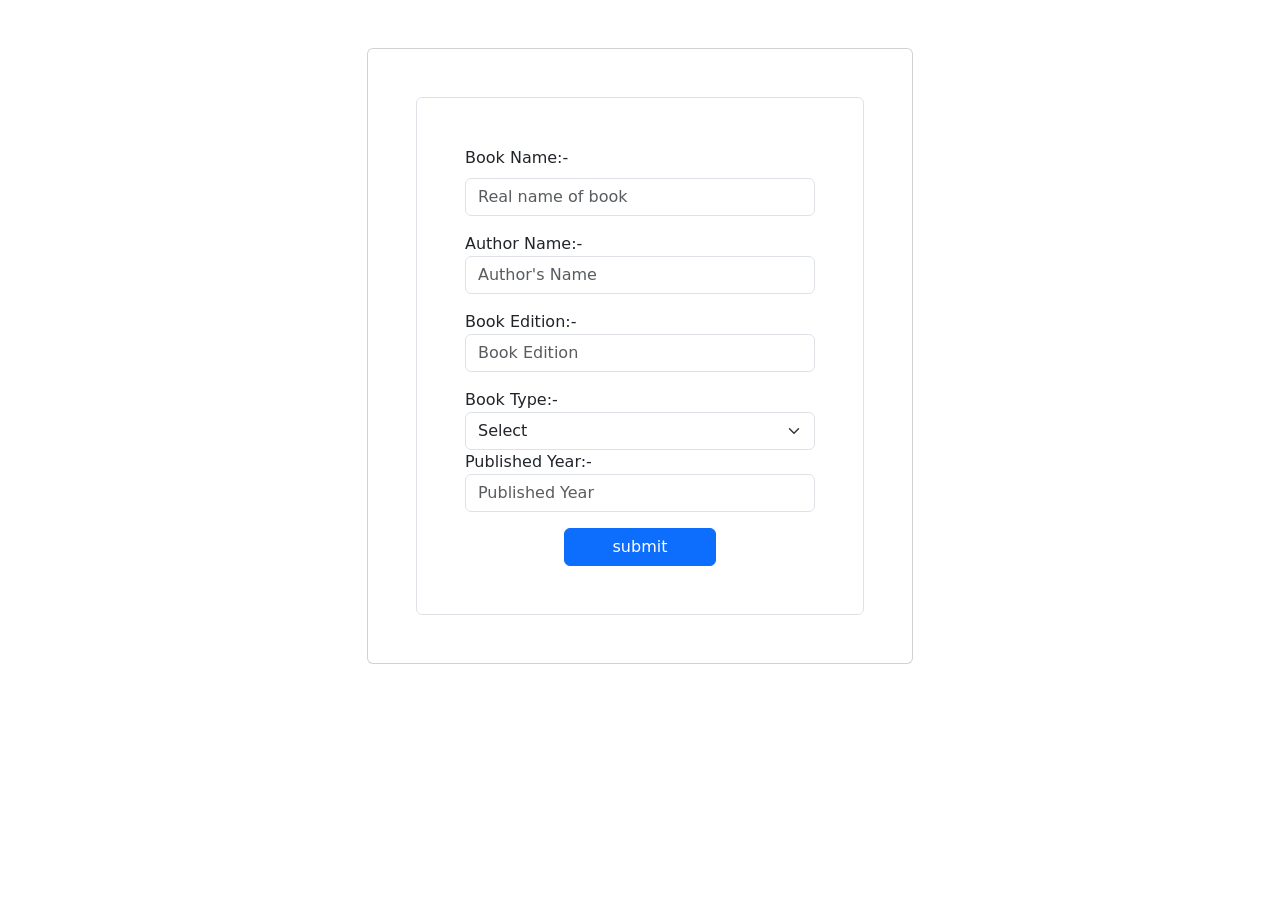
<file: add books.html>
<!DOCTYPE html>
<html lang="en">
<head>
    <meta charset="UTF-8">
    <meta name="viewport" content="width=device-width, initial-scale=1.0">
    <title>add books</title>
    <link href="https://cdn.jsdelivr.net/npm/bootstrap@5.3.8/dist/css/bootstrap.min.css" rel="stylesheet">
</head>
<body>
        <div class="container">
            <div class="row justify-content-center">
                <div class="col-lg-6 mt-5">
                    <div class="card p-5">
                        <form class="form-control p-5">
                            <label for="exapleInputName" class="form-label">Book Name:-</label>
                            <input type="text" class="form-control mb-3" placeholder="Real name of book"></input>
                            <label for="exapleInputName" >Author Name:-</label>
                            <input type="text" class="form-control mb-3" placeholder="Author's Name">
                            <label for="exapleInputName" >Book Edition:-</label>
                            <input type="text" class="form-control mb-3" placeholder="Book Edition">
                            <label for="exapleInputName" >Book Type:-</label>
                                <select class="form-select">
                                    <option>Select</option>
                                    <option>fictional</option>
                                    <option>Noval</option>
                                    <option>Reference:</option>
                                    <option>Textbooks/Academic</option>
                                    <option>Science Fiction (Sci-Fi)</option>
                                    <option>Autobiography/Biography</option>
                                </select>
                            <!-- <input type="none"> -->

                            <label for="exapleInputName">Published Year:-</label>
                            <input type="text" class="form-control mb-3" placeholder="Published Year">

                            <div class=" text-center">
                                <button type="submit" class="btn btn-primary px-5">submit</button>
                            </div>
                        </form>
                    </div>
                </div>
            </div>
        </div>
    </form>
</body>
</html>
</file>
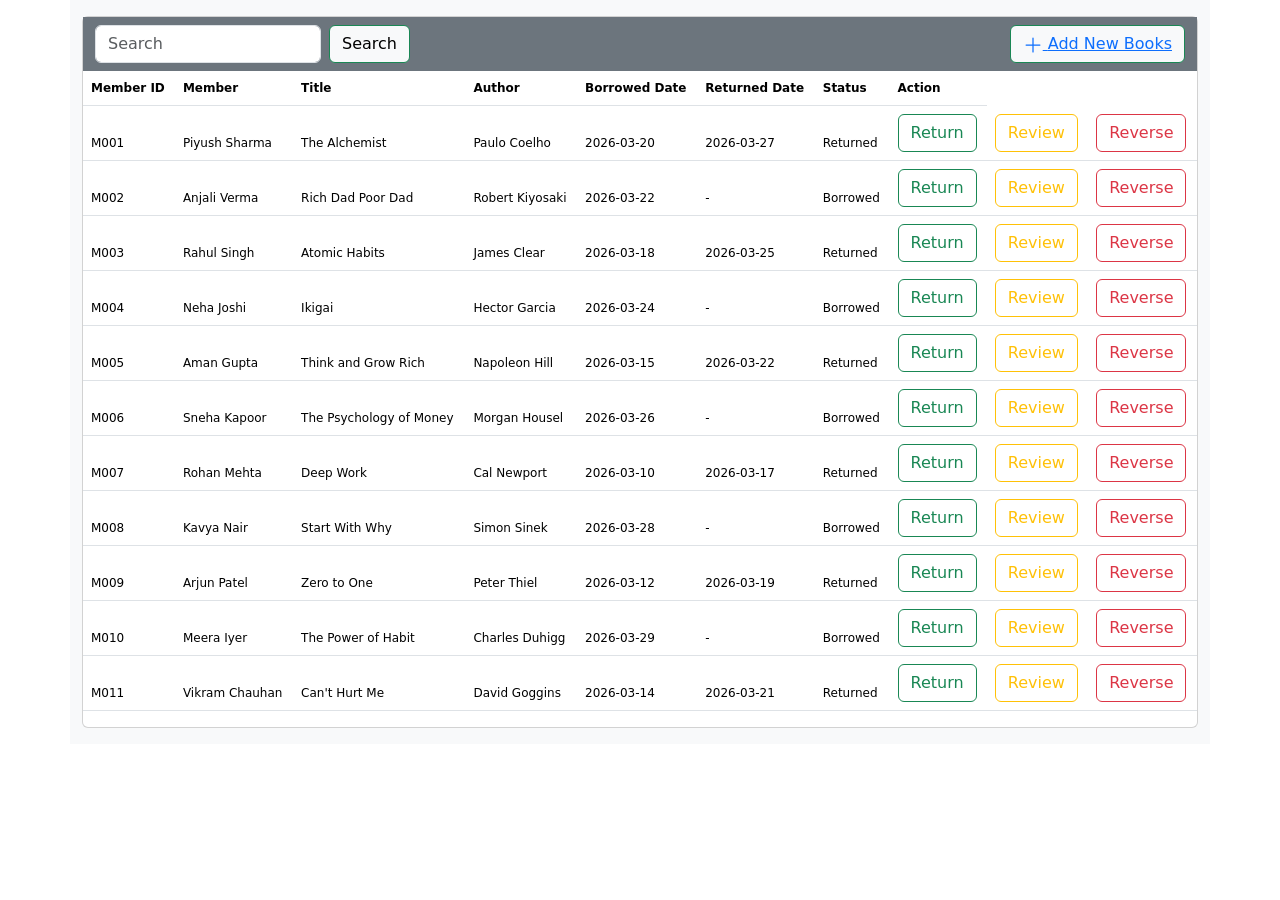
<file: check-out-books.html>
<!doctype html>
<html lang="en">
  <head>
    <meta charset="UTF-8" />
    <meta name="viewport" content="width=device-width, initial-scale=1.0" />
    <title>check-out-books</title>
    <link
      href="https://cdn.jsdelivr.net/npm/bootstrap@5.3.8/dist/css/bootstrap.min.css"
      rel="stylesheet"
    />
    <style>
      .container > btn :hover{
        cursor:pointer;
      }
    </style>
  </head>
  <body>
    <div class="container bg-light py-3">
      <div class="row">
        <div class="col-lg-12">
          <div class="card">
            <nav class="navbar text-bg-secondary btn-outline-warning">
              <div class="container">
                <form class="d-flex" role="search">
                  <input
                    class="form-control me-2"
                    type="search"
                    placeholder="Search"
                    aria-label="Search"
                  />
                  <button
                    class="btn text-bg-light btn-outline-success"
                    type="submit"
                  >
                    Search
                  </button>
                </form>
                <a href="/add books.html">
                  <button class="btn text-bg-light btn-outline-success">
                  <span>
                    <svg
                      xmlns="http://www.w3.org/2000/svg"
                      width="20"
                      height="20"
                      fill="currentColor"
                      class="bi bi-plus-lg"
                      viewBox="0 0 16 16"
                    >
                      <path
                        fill-rule="evenodd"
                        d="M8 2a.5.5 0 0 1 .5.5v5h5a.5.5 0 0 1 0 1h-5v5a.5.5 0 0 1-1 0v-5h-5a.5.5 0 0 1 0-1h5v-5A.5.5 0 0 1 8 2"
                      />
                    </svg>
                  </span>
                Add New Books
              </a>
                </button>
              </div>
            </nav>
            <table style ="font-size: 12px" class="table">
              <thead>
                <tr>
                  <th>Member ID</th>
                  <th>Member</th>
                  <th>Title</th>
                  <th>Author</th>
                  <th>Borrowed Date</th>
                  <th>Returned Date</th>
                  <th>Status</th>
                  <th class="colspan-3">Action</th>
                </tr>
                <tr>
                  <td>M001</td>
                  <td>Piyush Sharma</td>
                  <td>The Alchemist</td>
                  <td>Paulo Coelho</td>
                  <td>2026-03-20</td>
                  <td>2026-03-27</td>
                  <td>Returned</td>
                  <td>
                    <button type="button" class="btn btn-outline-success">
                      Return
                    </button>
                  </td>
                  <td>
                    <button type="button" class="btn btn-outline-warning">
                      Review
                    </button>
                  </td>
                  <td>
                    <button type="button" class="btn btn-outline-danger">
                      Reverse
                    </button>
                  </td>
                </tr>
                <tr>
                  <td>M002</td>
                  <td>Anjali Verma</td>
                  <td>Rich Dad Poor Dad</td>
                  <td>Robert Kiyosaki</td>
                  <td>2026-03-22</td>
                  <td>-</td>
                  <td>Borrowed</td>
                  <td>
                    <button type="button" class="btn btn-outline-success">
                      Return
                    </button>
                  </td>
                  <td>
                    <button type="button" class="btn btn-outline-warning">
                      Review
                    </button>
                  </td>
                  <td>
                    <button type="button" class="btn btn-outline-danger">
                      Reverse
                    </button>
                  </td>
                </tr>

                <tr>
                  <td>M003</td>
                  <td>Rahul Singh</td>
                  <td>Atomic Habits</td>
                  <td>James Clear</td>
                  <td>2026-03-18</td>
                  <td>2026-03-25</td>
                  <td>Returned</td>
                  <td>
                    <button type="button" class="btn btn-outline-success">
                      Return
                    </button>
                  </td>
                  <td>
                    <button type="button" class="btn btn-outline-warning">
                      Review
                    </button>
                  </td>
                  <td>
                    <button type="button" class="btn btn-outline-danger">
                      Reverse
                    </button>
                  </td>
                </tr>
                <tr></tr>
                <tr>
                  <td>M004</td>
                  <td>Neha Joshi</td>
                  <td>Ikigai</td>
                  <td>Hector Garcia</td>
                  <td>2026-03-24</td>
                  <td>-</td>
                  <td>Borrowed</td>
                  <td>
                    <button type="button" class="btn btn-outline-success">
                      Return
                    </button>
                  </td>
                  <td>
                    <button type="button" class="btn btn-outline-warning">
                      Review
                    </button>
                  </td>
                  <td>
                    <button type="button" class="btn btn-outline-danger">
                      Reverse
                    </button>
                  </td>
                </tr>
                <tr>
                  <td>M005</td>
                  <td>Aman Gupta</td>
                  <td>Think and Grow Rich</td>
                  <td>Napoleon Hill</td>
                  <td>2026-03-15</td>
                  <td>2026-03-22</td>
                  <td>Returned</td>
                  <td>
                    <button type="button" class="btn btn-outline-success">
                      Return
                    </button>
                  </td>
                  <td>
                    <button type="button" class="btn btn-outline-warning">
                      Review
                    </button>
                  </td>
                  <td>
                    <button type="button" class="btn btn-outline-danger">
                      Reverse
                    </button>
                  </td>
                </tr>
                <tr>
                  <td>M006</td>
                  <td>Sneha Kapoor</td>
                  <td>The Psychology of Money</td>
                  <td>Morgan Housel</td>
                  <td>2026-03-26</td>
                  <td>-</td>
                  <td>Borrowed</td>
                  <td>
                    <button type="button" class="btn btn-outline-success">
                      Return
                    </button>
                  </td>
                  <td>
                    <button type="button" class="btn btn-outline-warning">
                      Review
                    </button>
                  </td>
                  <td>
                    <button type="button" class="btn btn-outline-danger">
                      Reverse
                    </button>
                  </td>
                </tr>
                <tr>
                  <td>M007</td>
                  <td>Rohan Mehta</td>
                  <td>Deep Work</td>
                  <td>Cal Newport</td>
                  <td>2026-03-10</td>
                  <td>2026-03-17</td>
                  <td>Returned</td>
                  <td>
                    <button type="button" class="btn btn-outline-success">
                      Return
                    </button>
                  </td>
                  <td>
                    <button type="button" class="btn btn-outline-warning">
                      Review
                    </button>
                  </td>
                  <td>
                    <button type="button" class="btn btn-outline-danger">
                      Reverse
                    </button>
                  </td>
                </tr>
                <tr>
                  <td>M008</td>
                  <td>Kavya Nair</td>
                  <td>Start With Why</td>
                  <td>Simon Sinek</td>
                  <td>2026-03-28</td>
                  <td>-</td>
                  <td>Borrowed</td>
                  <td>
                    <button type="button" class="btn btn-outline-success">
                      Return
                    </button>
                  </td>
                  <td>
                    <button type="button" class="btn btn-outline-warning">
                      Review
                    </button>
                  </td>
                  <td>
                    <button type="button" class="btn btn-outline-danger">
                      Reverse
                    </button>
                  </td>
                </tr>
                <tr>
                  <td>M009</td>
                  <td>Arjun Patel</td>
                  <td>Zero to One</td>
                  <td>Peter Thiel</td>
                  <td>2026-03-12</td>
                  <td>2026-03-19</td>
                  <td>Returned</td>
                  <td>
                    <button type="button" class="btn btn-outline-success">
                      Return
                    </button>
                  </td>
                  <td>
                    <button type="button" class="btn btn-outline-warning">
                      Review
                    </button>
                  </td>
                  <td>
                    <button type="button" class="btn btn-outline-danger">
                      Reverse
                    </button>
                  </td>
                </tr>
                <tr>
                  <td>M010</td>
                  <td>Meera Iyer</td>
                  <td>The Power of Habit</td>
                  <td>Charles Duhigg</td>
                  <td>2026-03-29</td>
                  <td>-</td>
                  <td>Borrowed</td>
                  <td>
                    <button type="button" class="btn btn-outline-success">
                      Return
                    </button>
                  </td>
                  <td>
                    <button type="button" class="btn btn-outline-warning">
                      Review
                    </button>
                  </td>
                  <td>
                    <button type="button" class="btn btn-outline-danger">
                      Reverse
                    </button>
                  </td>
                </tr>
                <tr>
                  <td>M011</td>
                  <td>Vikram Chauhan</td>
                  <td>Can't Hurt Me</td>
                  <td>David Goggins</td>
                  <td>2026-03-14</td>
                  <td>2026-03-21</td>
                  <td>Returned</td>
                  <td>
                    <button type="button" class="btn btn-outline-success">
                      Return
                    </button>
                  </td>
                  <td>
                    <button type="button" class="btn btn-outline-warning">
                      Review
                    </button>
                  </td>
                  <td>
                    <button type="button" class="btn btn-outline-danger">
                      Reverse
                    </button>
                  </td>
                </tr>
              </thead>
            </table>
          </div>
        </div>
      </div>
    </div>
  </body>
</html>
</file>
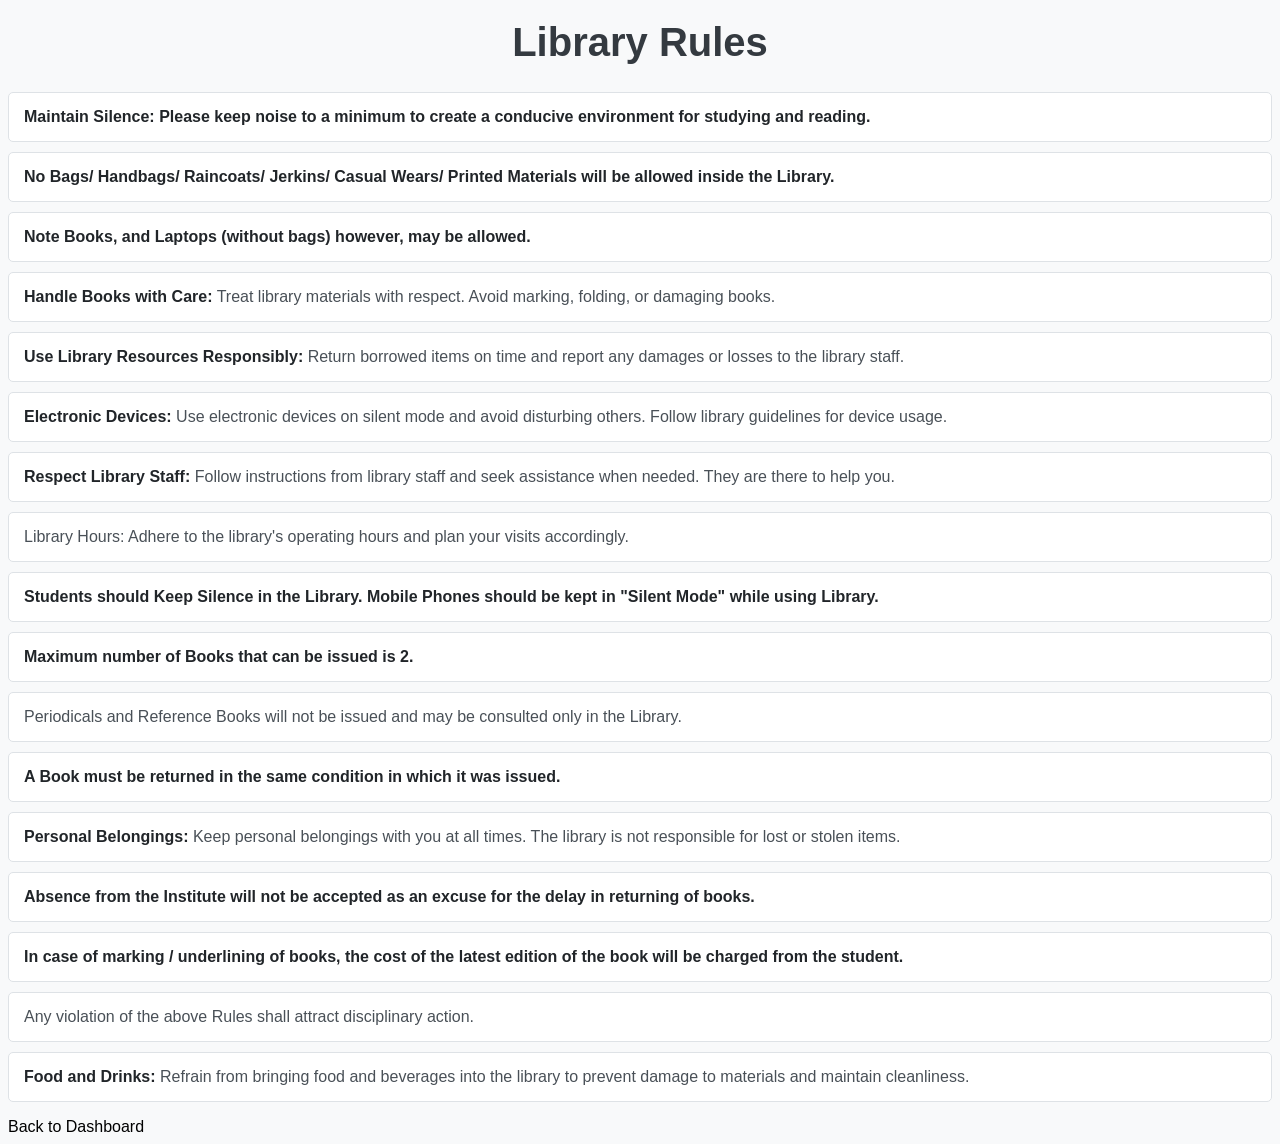
<file: libary rules.html>
<!DOCTYPE html>
<html lang="en">
<head>
    <meta charset="UTF-8">
    <meta name="viewport" content="width=device-width, initial-scale=1.0">
    <title>libary rules</title>
    <style>
        body{
            background-color: #f8f9fa;
            font-family: Arial, sans-serif;
        }

        h1 {
            color: #343a40;
            margin-top: 20px;
            text-align: center;
            font-size:40px;
        }

        ul {
            list-style-type: none;
            padding: 0;
        }

        li {
            background-color: #ffffff;
            border: 1px solid #dee2e6;
            border-radius: 5px;
            padding: 15px;
            margin-bottom: 10px;
            color: #495057;
        }

        li strong {
            color: #212529;
        }
        button{
            margin-right:400px;
             margin-top: 20px;
        }
         
        
    </style>
</head>
<body>
    <h1>Library Rules</h1>
    <ul>
        <li><strong>Maintain Silence: Please keep noise to a minimum to create a conducive environment for studying and reading.</strong></li>
        <li><strong>No Bags/ Handbags/ Raincoats/ Jerkins/ Casual Wears/ Printed Materials will be allowed inside the Library.</strong></li>
        <li><strong>Note Books, and Laptops (without bags) however, may be allowed.</strong></li>
        <li><strong>Handle Books with Care:</strong> Treat library materials with respect. Avoid marking, folding, or damaging books.</li>
        <li><strong>Use Library Resources Responsibly:</strong> Return borrowed items on time and report any damages or losses to the library staff.</li>
        <li><strong>Electronic Devices:</strong> Use electronic devices on silent mode and avoid disturbing others. Follow library guidelines for device usage.</li>
        <li><strong>Respect Library Staff:</strong> Follow instructions from library staff and seek assistance when needed. They are there to help you.</li>
        <li>Library Hours: Adhere to the library's operating hours and plan your visits accordingly.</li>
        <li><strong>Students should Keep Silence in the Library. Mobile Phones should be kept in "Silent Mode" while using Library.</strong></li>
        <li><strong>Maximum number of Books that can be issued is 2.</strong></li>
        <li>Periodicals and Reference Books will not be issued and may be consulted only in the Library.</li>
        <li><strong>A Book must be returned in the same condition in which it was issued.</strong></li>
        <li><strong>Personal Belongings:</strong> Keep personal belongings with you at all times. The library is not responsible for lost or stolen items.</li>
        <li><strong>Absence from the Institute will not be accepted as an excuse for the delay in returning of books.</strong></li>
        <li><strong>In case of marking / underlining of books, the cost of the latest edition of the book will be charged from the student.</strong></li>
        <li>Any violation of the above Rules shall attract disciplinary action.</li>
        <li><strong>Food and Drinks:</strong> Refrain from bringing food and beverages into the library to prevent damage to materials and maintain cleanliness.</li>
    </ul>   
            <butto
                <a href="index.html" class="btn btn-primary">Back to Dashboard</a>
            </button>
</body>
</html>
</file>
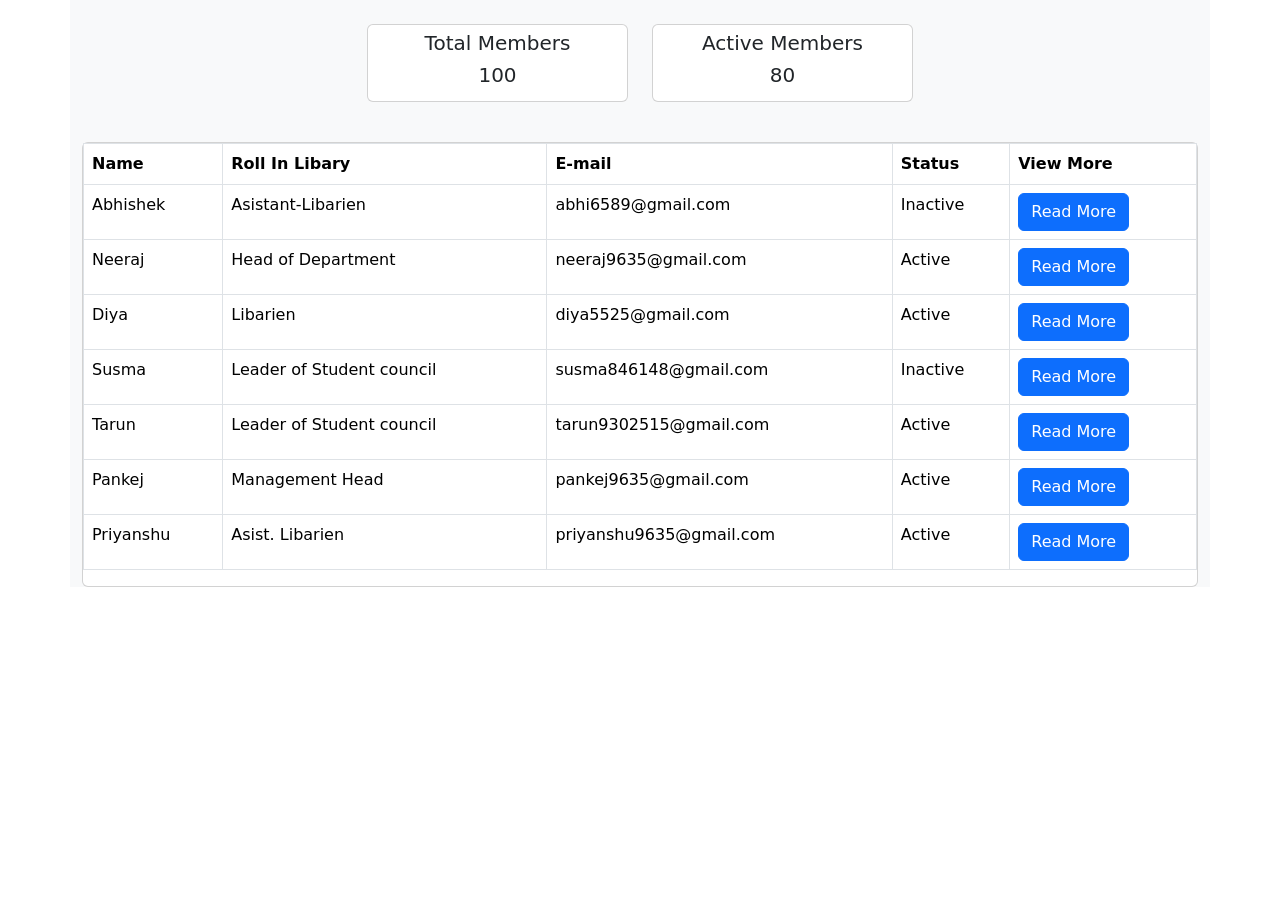
<file: members.html>
<!DOCTYPE html>
<html lang="en">
<head>
    <meta charset="UTF-8">
    <meta name="viewport" content="width=device-width, initial-scale=1.0">
    <title>members</title>
        <link
      href="https://cdn.jsdelivr.net/npm/bootstrap@5.3.8/dist/css/bootstrap.min.css"
      rel="stylesheet"
    />
</head>
<body>
    <div class="container bg-light ">
        <div class="row justify-content-center">
            <div class="col-lg-3 py-4">
                <div class="card btn btn-outline-primary">
                    <h5 class="text-center">Total Members</h5>
                    <h5 class="text-center">100</h5>       
                </div>
            </div>
            <div class="col-lg-3 py-4">
                <div class="card btn btn-outline-primary">
                    <h5 class="text-center">Active Members</h5>
                    <h5 class="text-center">80</h5>
                </div>
            </div> 
            <div class="col-lg-12">
                <div class="card mt-3">
                    <thead>
                        <table class="table table-bordered ">
                            <tr>
                                <th>Name</th>
                                <th>Roll In Libary</th>
                                <th>E-mail</th>
                                <th>Status</th>
                                <th>View More</th>
                            </tr>
                            <tr>
                                <td>Abhishek</td>
                                <td>Asistant-Libarien</td>
                                <td>abhi6589@gmail.com</td>
                                <td>Inactive</td>
                                <td><a href="#" class="btn btn-primary">Read More</a></td>
                            </tr> 
                            <tr>
                                <td>Neeraj</td>
                                <td>Head of Department</td>
                                <td>neeraj9635@gmail.com</td>
                                <td>Active</td>
                                <td><a href="#" class="btn btn-primary">Read More</a></td>
                            </tr>
                             <tr>
                                <td>Diya</td>
                                <td>Libarien</td>
                                <td>diya5525@gmail.com</td>
                                <td>Active</td>
                                <td><a href="#" class="btn btn-primary">Read More</a></td>
                            </tr> <tr>
                                <td>Susma</td>
                                <td>Leader of Student council</td>
                                <td>susma846148@gmail.com</td>
                                <td>Inactive</td>
                                <td><a href="#" class="btn btn-primary">Read More</a></td>
                            </tr>
                             <tr>
                                <td>Tarun</td>
                                <td>Leader of Student council</td>
                                <td>tarun9302515@gmail.com</td>
                                <td>Active</td>
                                <td><a href="#" class="btn btn-primary">Read More</a></td>
                            </tr> <tr>
                                <td>Pankej</td>
                                <td>Management Head</td>
                                <td>pankej9635@gmail.com</td>
                                <td>Active</td>
                                <td><a href="#" class="btn btn-primary">Read More</a></td>
                            </tr> <tr>
                                <td>Priyanshu</td>
                                <td>Asist. Libarien</td>
                                <td>priyanshu9635@gmail.com</td>
                                <td>Active</td>
                                <td><a href="#" class="btn btn-primary">Read More</a></td>
                            </tr>

                        
                        </table>
                    </thead>
                </div>       
                    
               
        </div>
    </div>
    
</body>
</html>

<!-- node.js is the run type environment -->
 <!-- what is achma script in java script
 what are key featutes of in java script.
 why achma script is very powerfull in java script and why javascript is so important in day to day life of a coder. -->
</file>
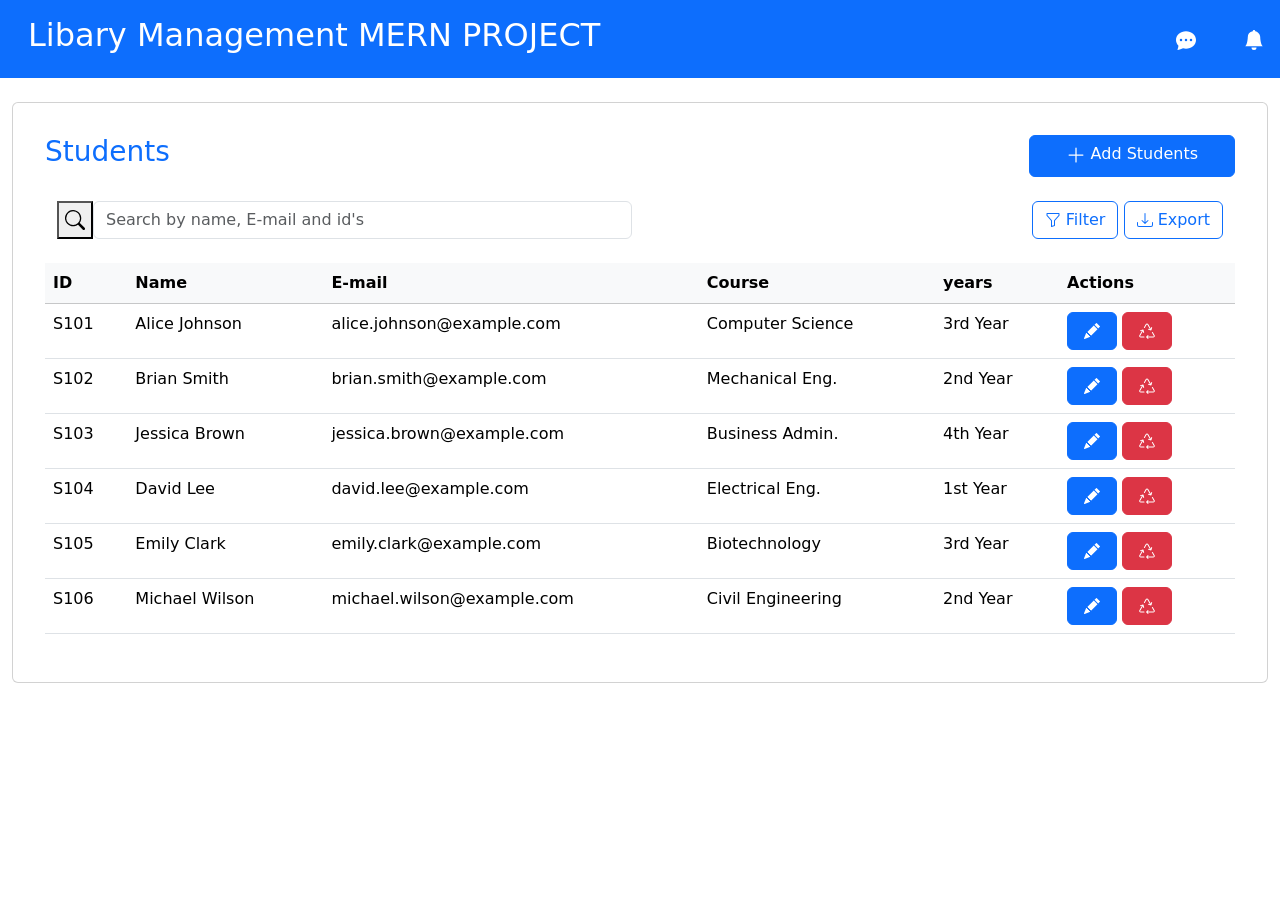
<file: student2.html>
<!doctype html>
<html lang="en">
  <head>
    <meta charset="UTF-8" />
    <meta name="viewport" content="width=device-width, initial-scale=1.0" />
    <title>student</title>
    <link
      href="https://cdn.jsdelivr.net/npm/bootstrap@5.3.8/dist/css/bootstrap.min.css"
      rel="stylesheet"
    />
    <style>
      .header {
        color: white;
      }
      h3{
        color:#0d6efd;
      }


    </style>
  </head>
  <body>
    <!-- header start from here -->
    <navbar class="header d-flex p-3 bg-primary">
      <div class="libary container-fluid">
        <h2>Libary Management MERN PROJECT</h2>
      </div>
      <div class="d-flex align-items-center gap-5">
        <span>
          <svg
            xmlns="http://www.w3.org/2000/svg"
            width="20"
            height="20"
            fill="currentColor"
            class="bi bi-chat-dots-fill"
            viewBox="0 0 16 16"
          >
            <path
              d="M16 8c0 3.866-3.582 7-8 7a9 9 0 0 1-2.347-.306c-.584.296-1.925.864-4.181 1.234-.2.032-.352-.176-.273-.362.354-.836.674-1.95.77-2.966C.744 11.37 0 9.76 0 8c0-3.866 3.582-7 8-7s8 3.134 8 7M5 8a1 1 0 1 0-2 0 1 1 0 0 0 2 0m4 0a1 1 0 1 0-2 0 1 1 0 0 0 2 0m3 1a1 1 0 1 0 0-2 1 1 0 0 0 0 2"
            />
          </svg>
        </span>
        <span>
          <svg
            xmlns="http://www.w3.org/2000/svg"
            width="20"
            height="20"
            fill="currentColor"
            class="bi bi-bell-fill"
            viewBox="0 0 16 16"
          >
            <path
              d="M8 16a2 2 0 0 0 2-2H6a2 2 0 0 0 2 2m.995-14.901a1 1 0 1 0-1.99 0A5 5 0 0 0 3 6c0 1.098-.5 6-2 7h14c-1.5-1-2-5.902-2-7 0-2.42-1.72-4.44-4.005-4.901"
            />
          </svg>
        </span>
      </div>
    </navbar>


    <!--dashboard start form here-->

    <div class="container-fluid mt-4">
      <div class="card p-3">
        <div class="card-body">
          
          <!-- header start from here -->
          <div class="d-flex justify-content-between mb-4">
          <h3>Students</h3>
          <button class="btn btn-primary d-flex">
            <span class="px-4">
              <svg
                xmlns="http://www.w3.org/2000/svg"
                width="20"
                height="20"
                fill="currentColor"
                class=""
                viewBox="0 0 16 16"
              >
                <path
                  fill-rule="evenodd"
                  d="M8 2a.5.5 0 0 1 .5.5v5h5a.5.5 0 0 1 0 1h-5v5a.5.5 0 0 1-1 0v-5h-5a.5.5 0 0 1 0-1h5v-5A.5.5 0 0 1 8 2"
                />
              </svg>
               Add Students
            </span
            >
          </button>
        </div>
                   <!-- search button here -->

        <div class="d-flex  justify-content-between container-fluid">
           <form class=" form-label w-50 d-flex" role="search">
              <button>
                <span>
                  <svg xmlns="http://www.w3.org/2000/svg" 
                    width="20"
                    height="20"
                    fill="currentColor" 
                    class="bi bi-search"
                    viewBox="0 0 16 16">
                    <path d="M11.742 10.344a6.5 6.5 0 1 0-1.397 1.398h-.001q.044.06.098.115l3.85 3.85a1 1 0 0 0 1.415-1.414l-3.85-3.85a1 1 0 0 0-.115-.1zM12 6.5a5.5 5.5 0 1 1-11 0 5.5 5.5 0 0 1 11 0"/>
                   </svg>
                 </span>
              </button>
              <input
                class="form-control me-2"
                type="search"
                placeholder="Search by name, E-mail and id's"
                aria-label="Search"
              />
            </form>  
            <div class="button">
              <button class="btn btn-outline-primary">
                <span>
                  <svg xmlns="http://www.w3.org/2000/svg" width="16" height="16" fill="currentColor" class="bi bi-funnel" viewBox="0 0 16 16">
                    <path d="M1.5 1.5A.5.5 0 0 1 2 1h12a.5.5 0 0 1 .5.5v2a.5.5 0 0 1-.128.334L10 8.692V13.5a.5.5 0 0 1-.342.474l-3 1A.5.5 0 0 1 6 14.5V8.692L1.628 3.834A.5.5 0 0 1 1.5 3.5zm1 .5v1.308l4.372 4.858A.5.5 0 0 1 7 8.5v5.306l2-.666V8.5a.5.5 0 0 1 .128-.334L13.5 3.308V2z"/>
                  </svg>
                </span>Filter
              </button>
              <button class="btn btn-outline-primary">
               <span>
                  <svg xmlns="http://www.w3.org/2000/svg" width="16" height="16" fill="currentColor" class="bi bi-download" viewBox="0 0 16 16">
                     <path d="M.5 9.9a.5.5 0 0 1 .5.5v2.5a1 1 0 0 0 1 1h12a1 1 0 0 0 1-1v-2.5a.5.5 0 0 1 1 0v2.5a2 2 0 0 1-2 2H2a2 2 0 0 1-2-2v-2.5a.5.5 0 0 1 .5-.5"/>
                         <path d="M7.646 11.854a.5.5 0 0 0 .708 0l3-3a.5.5 0 0 0-.708-.708L8.5 10.293V1.5a.5.5 0 0 0-1 0v8.793L5.354 8.146a.5.5 0 1 0-.708.708z"/>
                  </svg>
                </span>Export
              </button>
            </div>
          </div>  
            <!-- table start form here -->
            <table class="table mt-3">
              <thead class="table-light">
                  <tr>
                  <th>ID</th>
                  <th>Name</th>
                  <th>E-mail</th>
                  <th>Course</th>
                  <th>years</th>
                  <th>Actions</th>
                  </tr>
              </thead>
              <tbody>
                <tr>
                  <td>S101</td>
                  <td>Alice Johnson</td>
                  <td>alice.johnson@example.com</td>
                  <td>Computer Science</td>
                  <td>3rd Year</td>
                  <td>
                    <button class="btn btn-primary px-3">
                      <span>
                       <svg xmlns="http://www.w3.org/2000/svg" width="16" height="16" fill="currentColor" class="bi bi-pencil-fill" viewBox="0 0 16 16">
                       <path d="M12.854.146a.5.5 0 0 0-.707 0L10.5 1.793 14.207 5.5l1.647-1.646a.5.5 0 0 0 0-.708zm.646 6.061L9.793 2.5 3.293 9H3.5a.5.5 0 0 1 .5.5v.5h.5a.5.5 0 0 1 .5.5v.5h.5a.5.5 0 0 1 .5.5v.5h.5a.5.5 0 0 1 .5.5v.207zm-7.468 7.468A.5.5 0 0 1 6 13.5V13h-.5a.5.5 0 0 1-.5-.5V12h-.5a.5.5 0 0 1-.5-.5V11h-.5a.5.5 0 0 1-.5-.5V10h-.5a.5.5 0 0 1-.175-.032l-.179.178a.5.5 0 0 0-.11.168l-2 5a.5.5 0 0 0 .65.65l5-2a.5.5 0 0 0 .168-.11z"/>
                      </svg>
                    </span>
                    </button>
                    <button class="btn btn-danger px-3">
                      <span>
                      <svg xmlns="http://www.w3.org/2000/svg" width="16" height="16" fill="currentColor" class="bi bi-recycle" viewBox="0 0 16 16">
                      <path d="M9.302 1.256a1.5 1.5 0 0 0-2.604 0l-1.704 2.98a.5.5 0 0 0 .869.497l1.703-2.981a.5.5 0 0 1 .868 0l2.54 4.444-1.256-.337a.5.5 0 1 0-.26.966l2.415.647a.5.5 0 0  0 .613-.353l.647-2.415a.5.5 0 1 0-.966-.259l-.333 1.242zM2.973 7.773l-1.255.337a.5.5 0 1 1-.26-.966l2.416-.647a.5.5 0 0 1 .612.353l.647 2.415a.5.5 0 0 1-.966.259l-.333-1.242-2.545 4.454a.5.5 0 0 0 .434.748H5a.5.5 0 0 1 0 1H1.723A1.5 1.5 0 0 1 .421 12.24zm10.89 1.463a.5.5 0 1 0-.868.496l1.716 3.004a.5.5 0 0 1-.434.748h-5.57l.647-.646a.5.5 0 1 0-.708-.707l-1.5 1.5a.5.5 0 0 0 0 .707l1.5 1.5a.5.5 0 1 0 .708-.707l-.647-.647h5.57a1.5 1.5 0 0 0 1.302-2.244z"/>
                      </svg>
                      </span>
                    </button>
                  </td>
                </tr>

                <tr>
                  <td>S102</td>
                  <td>Brian Smith</td>
                  <td>brian.smith@example.com</td>
                  <td>Mechanical Eng.</td>
                  <td>2nd Year</td>
                  <td>
                    <button class="btn btn-primary px-3 px-3">
                      <span>
                       <svg xmlns="http://www.w3.org/2000/svg" width="16" height="16" fill="currentColor" class="bi bi-pencil-fill" viewBox="0 0 16 16">
                       <path d="M12.854.146a.5.5 0 0 0-.707 0L10.5 1.793 14.207 5.5l1.647-1.646a.5.5 0 0 0 0-.708zm.646 6.061L9.793 2.5 3.293 9H3.5a.5.5 0 0 1 .5.5v.5h.5a.5.5 0 0 1 .5.5v.5h.5a.5.5 0 0 1 .5.5v.5h.5a.5.5 0 0 1 .5.5v.207zm-7.468 7.468A.5.5 0 0 1 6 13.5V13h-.5a.5.5 0 0 1-.5-.5V12h-.5a.5.5 0 0 1-.5-.5V11h-.5a.5.5 0 0 1-.5-.5V10h-.5a.5.5 0 0 1-.175-.032l-.179.178a.5.5 0 0 0-.11.168l-2 5a.5.5 0 0 0 .65.65l5-2a.5.5 0 0 0 .168-.11z"/>
                      </svg>
                    </span>
                    </button>
                    <button class="btn btn-danger px-3">
                      <span>
                      <svg xmlns="http://www.w3.org/2000/svg" width="16" height="16" fill="currentColor" class="bi bi-recycle" viewBox="0 0 16 16">
                      <path d="M9.302 1.256a1.5 1.5 0 0 0-2.604 0l-1.704 2.98a.5.5 0 0 0 .869.497l1.703-2.981a.5.5 0 0 1 .868 0l2.54 4.444-1.256-.337a.5.5 0 1 0-.26.966l2.415.647a.5.5 0 0  0 .613-.353l.647-2.415a.5.5 0 1 0-.966-.259l-.333 1.242zM2.973 7.773l-1.255.337a.5.5 0 1 1-.26-.966l2.416-.647a.5.5 0 0 1 .612.353l.647 2.415a.5.5 0 0 1-.966.259l-.333-1.242-2.545 4.454a.5.5 0 0 0 .434.748H5a.5.5 0 0 1 0 1H1.723A1.5 1.5 0 0 1 .421 12.24zm10.89 1.463a.5.5 0 1 0-.868.496l1.716 3.004a.5.5 0 0 1-.434.748h-5.57l.647-.646a.5.5 0 1 0-.708-.707l-1.5 1.5a.5.5 0 0 0 0 .707l1.5 1.5a.5.5 0 1 0 .708-.707l-.647-.647h5.57a1.5 1.5 0 0 0 1.302-2.244z"/>
                      </svg>
                      </span>
                    </button>
                  </td>
                </tr>

                <tr>
                  <td>S103</td>
                  <td>Jessica Brown</td>
                  <td>jessica.brown@example.com</td>
                  <td>Business Admin.</td>
                  <td>4th Year</td>
                  <td>
                    <button class="btn btn-primary px-3">
                      <span>
                       <svg xmlns="http://www.w3.org/2000/svg" width="16" height="16" fill="currentColor" class="bi bi-pencil-fill" viewBox="0 0 16 16">
                       <path d="M12.854.146a.5.5 0 0 0-.707 0L10.5 1.793 14.207 5.5l1.647-1.646a.5.5 0 0 0 0-.708zm.646 6.061L9.793 2.5 3.293 9H3.5a.5.5 0 0 1 .5.5v.5h.5a.5.5 0 0 1 .5.5v.5h.5a.5.5 0 0 1 .5.5v.5h.5a.5.5 0 0 1 .5.5v.207zm-7.468 7.468A.5.5 0 0 1 6 13.5V13h-.5a.5.5 0 0 1-.5-.5V12h-.5a.5.5 0 0 1-.5-.5V11h-.5a.5.5 0 0 1-.5-.5V10h-.5a.5.5 0 0 1-.175-.032l-.179.178a.5.5 0 0 0-.11.168l-2 5a.5.5 0 0 0 .65.65l5-2a.5.5 0 0 0 .168-.11z"/>
                      </svg>
                    </span>
                    </button>
                    <button class="btn btn-danger px-3">
                      <span>
                      <svg xmlns="http://www.w3.org/2000/svg" width="16" height="16" fill="currentColor" class="bi bi-recycle" viewBox="0 0 16 16">
                      <path d="M9.302 1.256a1.5 1.5 0 0 0-2.604 0l-1.704 2.98a.5.5 0 0 0 .869.497l1.703-2.981a.5.5 0 0 1 .868 0l2.54 4.444-1.256-.337a.5.5 0 1 0-.26.966l2.415.647a.5.5 0 0  0 .613-.353l.647-2.415a.5.5 0 1 0-.966-.259l-.333 1.242zM2.973 7.773l-1.255.337a.5.5 0 1 1-.26-.966l2.416-.647a.5.5 0 0 1 .612.353l.647 2.415a.5.5 0 0 1-.966.259l-.333-1.242-2.545 4.454a.5.5 0 0 0 .434.748H5a.5.5 0 0 1 0 1H1.723A1.5 1.5 0 0 1 .421 12.24zm10.89 1.463a.5.5 0 1 0-.868.496l1.716 3.004a.5.5 0 0 1-.434.748h-5.57l.647-.646a.5.5 0 1 0-.708-.707l-1.5 1.5a.5.5 0 0 0 0 .707l1.5 1.5a.5.5 0 1 0 .708-.707l-.647-.647h5.57a1.5 1.5 0 0 0 1.302-2.244z"/>
                      </svg>
                      </span>
                    </button>
                  </td>
                </tr>

                  <tr>
                      <td>S104</td>
                      <td>David Lee</td>
                      <td>david.lee@example.com</td>
                      <td>Electrical Eng.</td>
                      <td>1st Year</td>
                      <td>
                    <button class="btn btn-primary px-3">
                      <span>
                       <svg xmlns="http://www.w3.org/2000/svg" width="16" height="16" fill="currentColor" class="bi bi-pencil-fill" viewBox="0 0 16 16">
                       <path d="M12.854.146a.5.5 0 0 0-.707 0L10.5 1.793 14.207 5.5l1.647-1.646a.5.5 0 0 0 0-.708zm.646 6.061L9.793 2.5 3.293 9H3.5a.5.5 0 0 1 .5.5v.5h.5a.5.5 0 0 1 .5.5v.5h.5a.5.5 0 0 1 .5.5v.5h.5a.5.5 0 0 1 .5.5v.207zm-7.468 7.468A.5.5 0 0 1 6 13.5V13h-.5a.5.5 0 0 1-.5-.5V12h-.5a.5.5 0 0 1-.5-.5V11h-.5a.5.5 0 0 1-.5-.5V10h-.5a.5.5 0 0 1-.175-.032l-.179.178a.5.5 0 0 0-.11.168l-2 5a.5.5 0 0 0 .65.65l5-2a.5.5 0 0 0 .168-.11z"/>
                      </svg>
                    </span>
                    </button>
                    <button class="btn btn-danger px-3">
                      <span>
                      <svg xmlns="http://www.w3.org/2000/svg" width="16" height="16" fill="currentColor" class="bi bi-recycle" viewBox="0 0 16 16">
                      <path d="M9.302 1.256a1.5 1.5 0 0 0-2.604 0l-1.704 2.98a.5.5 0 0 0 .869.497l1.703-2.981a.5.5 0 0 1 .868 0l2.54 4.444-1.256-.337a.5.5 0 1 0-.26.966l2.415.647a.5.5 0 0  0 .613-.353l.647-2.415a.5.5 0 1 0-.966-.259l-.333 1.242zM2.973 7.773l-1.255.337a.5.5 0 1 1-.26-.966l2.416-.647a.5.5 0 0 1 .612.353l.647 2.415a.5.5 0 0 1-.966.259l-.333-1.242-2.545 4.454a.5.5 0 0 0 .434.748H5a.5.5 0 0 1 0 1H1.723A1.5 1.5 0 0 1 .421 12.24zm10.89 1.463a.5.5 0 1 0-.868.496l1.716 3.004a.5.5 0 0 1-.434.748h-5.57l.647-.646a.5.5 0 1 0-.708-.707l-1.5 1.5a.5.5 0 0 0 0 .707l1.5 1.5a.5.5 0 1 0 .708-.707l-.647-.647h5.57a1.5 1.5 0 0 0 1.302-2.244z"/>
                      </svg>
                      </span>
                    </button>
                  </td>
                </tr>

                  <tr>
                      <td>S105</td>
                      <td>Emily Clark</td>
                      <td>emily.clark@example.com</td>
                      <td>Biotechnology</td>
                      <td>3rd Year</td>
                      <td>
                    <button class="btn btn-primary px-3">
                      <span>
                       <svg xmlns="http://www.w3.org/2000/svg" width="16" height="16" fill="currentColor" class="bi bi-pencil-fill" viewBox="0 0 16 16">
                       <path d="M12.854.146a.5.5 0 0 0-.707 0L10.5 1.793 14.207 5.5l1.647-1.646a.5.5 0 0 0 0-.708zm.646 6.061L9.793 2.5 3.293 9H3.5a.5.5 0 0 1 .5.5v.5h.5a.5.5 0 0 1 .5.5v.5h.5a.5.5 0 0 1 .5.5v.5h.5a.5.5 0 0 1 .5.5v.207zm-7.468 7.468A.5.5 0 0 1 6 13.5V13h-.5a.5.5 0 0 1-.5-.5V12h-.5a.5.5 0 0 1-.5-.5V11h-.5a.5.5 0 0 1-.5-.5V10h-.5a.5.5 0 0 1-.175-.032l-.179.178a.5.5 0 0 0-.11.168l-2 5a.5.5 0 0 0 .65.65l5-2a.5.5 0 0 0 .168-.11z"/>
                      </svg>
                    </span>
                    </button>
                    <button class="btn btn-danger px-3">
                      <span>
                      <svg xmlns="http://www.w3.org/2000/svg" width="16" height="16" fill="currentColor" class="bi bi-recycle" viewBox="0 0 16 16">
                      <path d="M9.302 1.256a1.5 1.5 0 0 0-2.604 0l-1.704 2.98a.5.5 0 0 0 .869.497l1.703-2.981a.5.5 0 0 1 .868 0l2.54 4.444-1.256-.337a.5.5 0 1 0-.26.966l2.415.647a.5.5 0 0  0 .613-.353l.647-2.415a.5.5 0 1 0-.966-.259l-.333 1.242zM2.973 7.773l-1.255.337a.5.5 0 1 1-.26-.966l2.416-.647a.5.5 0 0 1 .612.353l.647 2.415a.5.5 0 0 1-.966.259l-.333-1.242-2.545 4.454a.5.5 0 0 0 .434.748H5a.5.5 0 0 1 0 1H1.723A1.5 1.5 0 0 1 .421 12.24zm10.89 1.463a.5.5 0 1 0-.868.496l1.716 3.004a.5.5 0 0 1-.434.748h-5.57l.647-.646a.5.5 0 1 0-.708-.707l-1.5 1.5a.5.5 0 0 0 0 .707l1.5 1.5a.5.5 0 1 0 .708-.707l-.647-.647h5.57a1.5 1.5 0 0 0 1.302-2.244z"/>
                      </svg>
                      </span>
                    </button>
                  </td>
                </tr>

                  <tr>
                      <td>S106</td>
                      <td>Michael Wilson</td>
                      <td>michael.wilson@example.com</td>
                      <td>Civil Engineering</td>
                      <td>2nd Year</td>
                      <td>
                    <button class="btn btn-primary px-3">
                      <span>
                       <svg xmlns="http://www.w3.org/2000/svg" width="16" height="16" fill="currentColor" class="bi bi-pencil-fill" viewBox="0 0 16 16">
                       <path d="M12.854.146a.5.5 0 0 0-.707 0L10.5 1.793 14.207 5.5l1.647-1.646a.5.5 0 0 0 0-.708zm.646 6.061L9.793 2.5 3.293 9H3.5a.5.5 0 0 1 .5.5v.5h.5a.5.5 0 0 1 .5.5v.5h.5a.5.5 0 0 1 .5.5v.5h.5a.5.5 0 0 1 .5.5v.207zm-7.468 7.468A.5.5 0 0 1 6 13.5V13h-.5a.5.5 0 0 1-.5-.5V12h-.5a.5.5 0 0 1-.5-.5V11h-.5a.5.5 0 0 1-.5-.5V10h-.5a.5.5 0 0 1-.175-.032l-.179.178a.5.5 0 0 0-.11.168l-2 5a.5.5 0 0 0 .65.65l5-2a.5.5 0 0 0 .168-.11z"/>
                      </svg>
                    </span>
                    </button>
                    <button class="btn btn-danger px-3">
                      <span>
                      <svg xmlns="http://www.w3.org/2000/svg" width="16" height="16" fill="currentColor" class="bi bi-recycle" viewBox="0 0 16 16">
                      <path d="M9.302 1.256a1.5 1.5 0 0 0-2.604 0l-1.704 2.98a.5.5 0 0 0 .869.497l1.703-2.981a.5.5 0 0 1 .868 0l2.54 4.444-1.256-.337a.5.5 0 1 0-.26.966l2.415.647a.5.5 0 0  0 .613-.353l.647-2.415a.5.5 0 1 0-.966-.259l-.333 1.242zM2.973 7.773l-1.255.337a.5.5 0 1 1-.26-.966l2.416-.647a.5.5 0 0 1 .612.353l.647 2.415a.5.5 0 0 1-.966.259l-.333-1.242-2.545 4.454a.5.5 0 0 0 .434.748H5a.5.5 0 0 1 0 1H1.723A1.5 1.5 0 0 1 .421 12.24zm10.89 1.463a.5.5 0 1 0-.868.496l1.716 3.004a.5.5 0 0 1-.434.748h-5.57l.647-.646a.5.5 0 1 0-.708-.707l-1.5 1.5a.5.5 0 0 0 0 .707l1.5 1.5a.5.5 0 1 0 .708-.707l-.647-.647h5.57a1.5 1.5 0 0 0 1.302-2.244z"/>
                      </svg>
                      </span>
                    </button>
                  </td>
                </tr>
              </tbody>
            </table>

        </div>
    </div>

    <script
      src="https://cdn.jsdelivr.net/npm/bootstrap@5.3.8/dist/js/bootstrap.bundle.min.js"
      integrity="sha384-FKyoEForCGlyvwx9Hj09JcYn3nv7wiPVlz7YYwJrWVcXK/BmnVDxM+D2scQbITxI"
      crossorigin="anonymous"
    ></script>
  </body>
</html>
</file>
